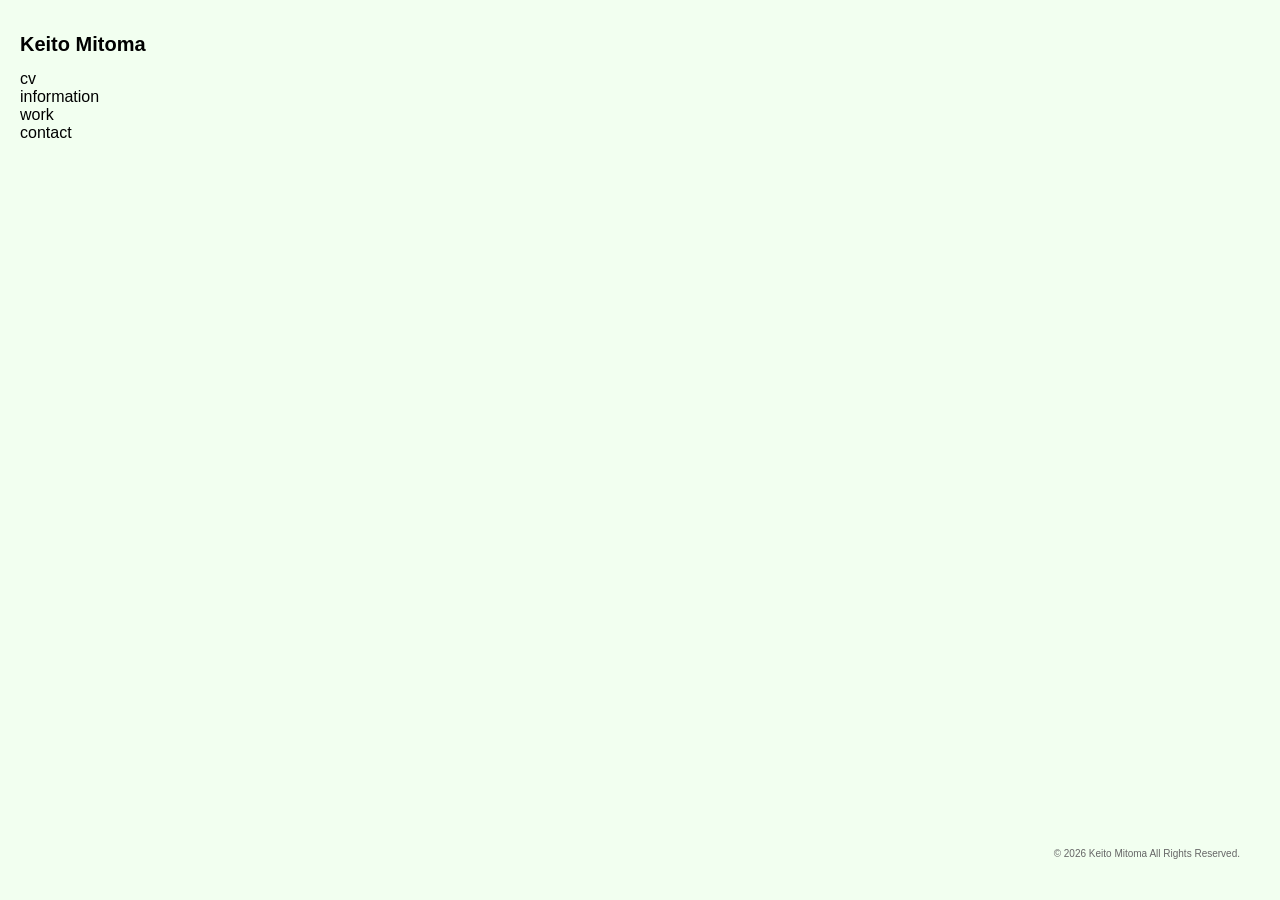
<file: index.html>
<!DOCTYPE html>
<html lang="ja">
<head>
    <meta charset="UTF-8">
    <meta http-equiv="X-UA-Compatible" content="IE=edge">
    <meta name="viewport" content="width=device-width, initial-scale=1.0">
    <meta name="description" content="三苫ケイト（Keito Mitoma）の作品・展示・プロフィールを紹介するウェブサイト。">

    <!-- ページのタイトル -->
    <title>Keito Mitoma | 三苫ケイト</title>
    <link rel="stylesheet" href="./css/style.css">
</head>


<h1>Keito Mitoma</h1>

<a href="about.html">cv</a>
<a href="info.html">information</a>
<a href="works.html">work</a>
<a href="contact.html">contact</a>


  
<br>
  <style>
html, body {
  height: 100%;
  margin: 0;
}

body {
  background-color: rgba(225, 255, 220, 0.425);
  display: flex;
  flex-direction: column;
  margin: 0;
  padding: 20px;
  box-sizing: border-box;
}



</style>
 <footer>
    <small>&copy; 2026 Keito Mitoma All Rights Reserved.</small>
  </footer>
</body>

</html>
</file>
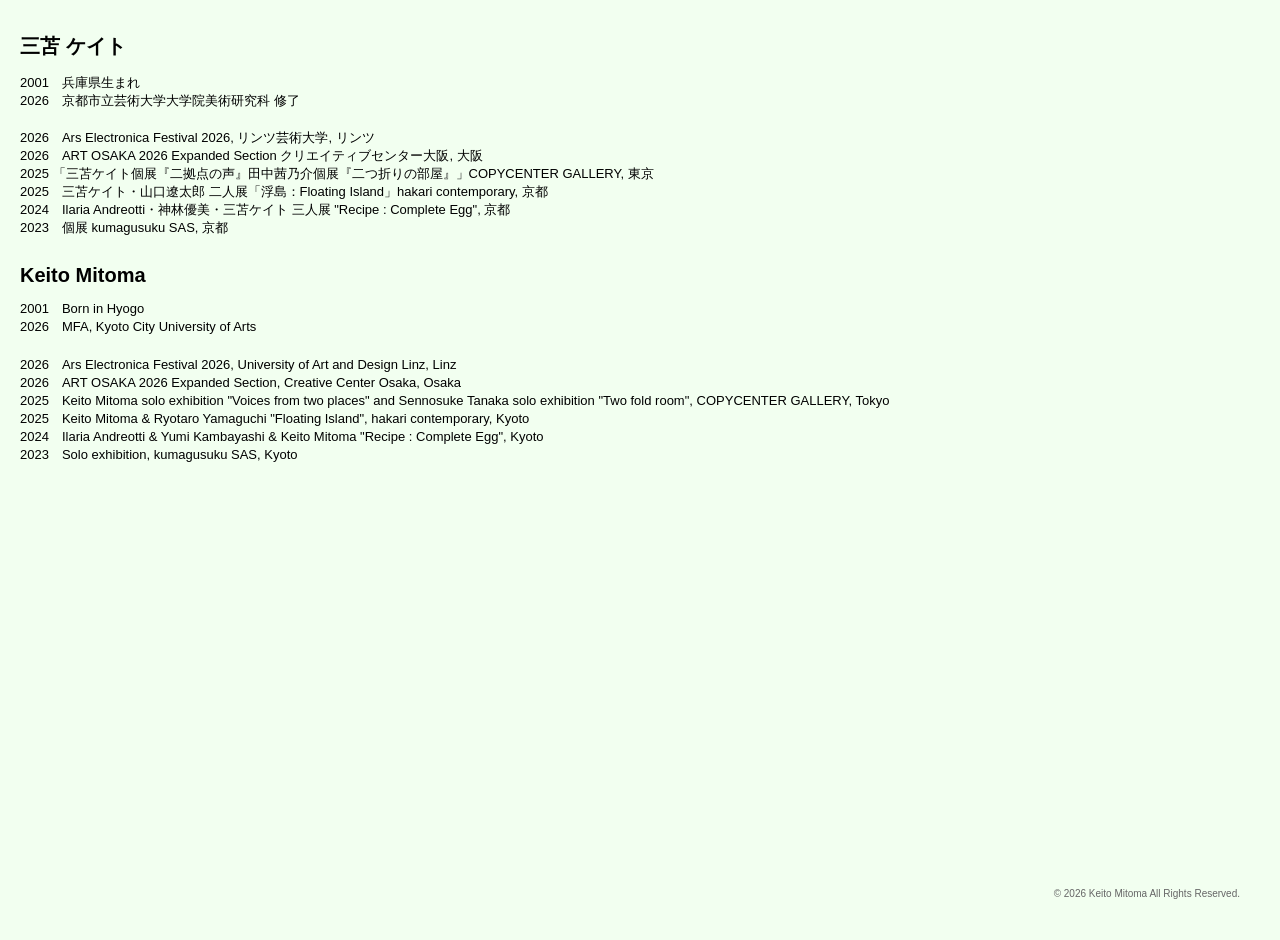
<file: about.html>
<!doctype html>
<html lang="ja">
  <head>
    <meta charset="UTF-8" />
    <meta http-equiv="X-UA-Compatible" content="IE=edge" />
    <meta name="viewport" content="width=device-width, initial-scale=1.0" />

    <!-- ページのタイトル -->
    <title>ポートフォリオサイト</title>
    <link rel="stylesheet" href="./css/style.css" />
  </head>

  <style>
    body {
      background-color: rgba(225, 255, 220, 0.425);
    }
  </style>

  <body>
    <!-- 自己紹介 日本語 -->
    <div class="cv">
      <h1>三苫 ケイト</h1>

      <p class="profile">
        2001　兵庫県生まれ
        <br />2026　京都市立芸術大学大学院美術研究科 修了
      </p>

      <p class="exhibitions">
        2026　Ars Electronica Festival 2026, リンツ芸術大学, リンツ
        <br />2026　ART OSAKA 2026 Expanded Section クリエイティブセンター大阪,
        大阪 <br />2025
        「三苫ケイト個展『二拠点の声』田中茜乃介個展『二つ折りの部屋』」COPYCENTER
        GALLERY, 東京 <br />2025　三苫ケイト・山口遼太郎 二人展「浮島：Floating
        Island」hakari contemporary, 京都 <br />2024　Ilaria
        Andreotti・神林優美・三苫ケイト 三人展 "Recipe : Complete Egg", 京都
        <br />2023　個展 kumagusuku SAS, 京都
      </p>
    </div>

    <!-- Biography / Exhibitions in English -->
    <div class="cv">
      <h1>Keito Mitoma</h1>

      <p class="profile">
        2001　Born in Hyogo
        <br />2026　MFA, Kyoto City University of Arts
      </p>

      <p class="exhibitions">
        2026　Ars Electronica Festival 2026, University of Art and Design Linz,
        Linz
        <br />2026　ART OSAKA 2026 Expanded Section, Creative Center Osaka,
        Osaka <br />2025　Keito Mitoma solo exhibition "Voices from two places"
        and Sennosuke Tanaka solo exhibition "Two fold room", COPYCENTER
        GALLERY, Tokyo <br />2025　Keito Mitoma & Ryotaro Yamaguchi "Floating
        Island", hakari contemporary, Kyoto <br />2024　Ilaria Andreotti & Yumi
        Kambayashi & Keito Mitoma "Recipe : Complete Egg", Kyoto
        <br />2023　Solo exhibition, kumagusuku SAS, Kyoto
      </p>
    </div>

    <footer>
      <small>&copy; 2026 Keito Mitoma All Rights Reserved.</small>
    </footer>
  </body>
</html>
</file>
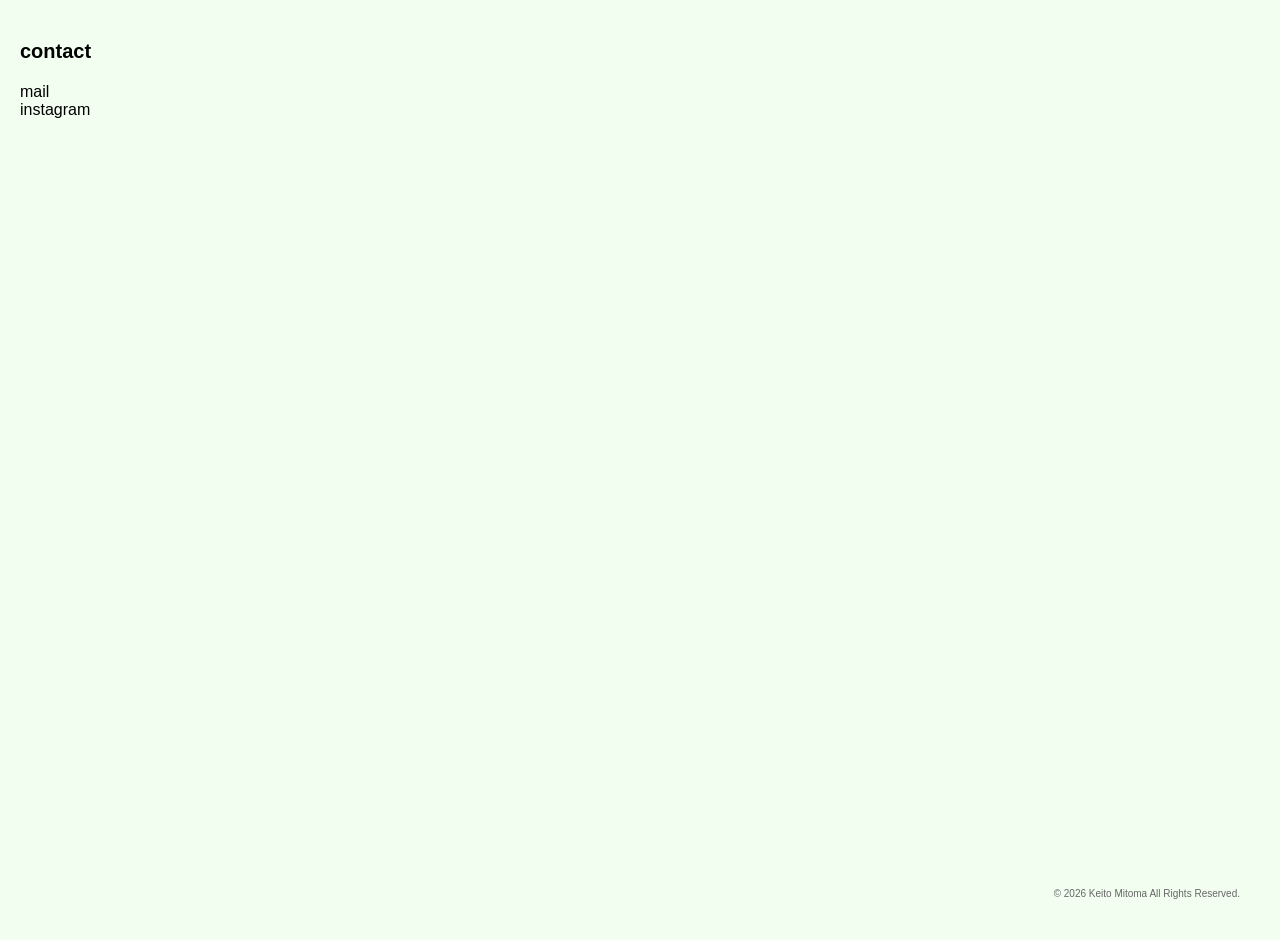
<file: contact.html>
<!DOCTYPE html>
<html lang="ja">

<head>
    <meta charset="UTF-8">
    <meta http-equiv="X-UA-Compatible" content="IE=edge">
    <meta name="viewport" content="width=device-width, initial-scale=1.0">

    <!-- ページのタイトル -->
    <title>ポートフォリオサイト</title>
    <link rel="stylesheet" href="./css/style.css">
</head>

<style>
  body {background-color: rgba(225, 255, 220, 0.425); }
</style>
  
   <!-- 連絡先-->
    <div class="contact">
        <h3>contact</h3>
        <a href="mailto:keitomitoma.info@gmail.com">mail</a>
        <br>
        <a href="https://www.instagram.com/keitomitoma/">instagram</a>
    </div>
    <footer>
    <small>&copy; 2026 Keito Mitoma All Rights Reserved.</small>
  </footer>

</body>

</html>
</file>
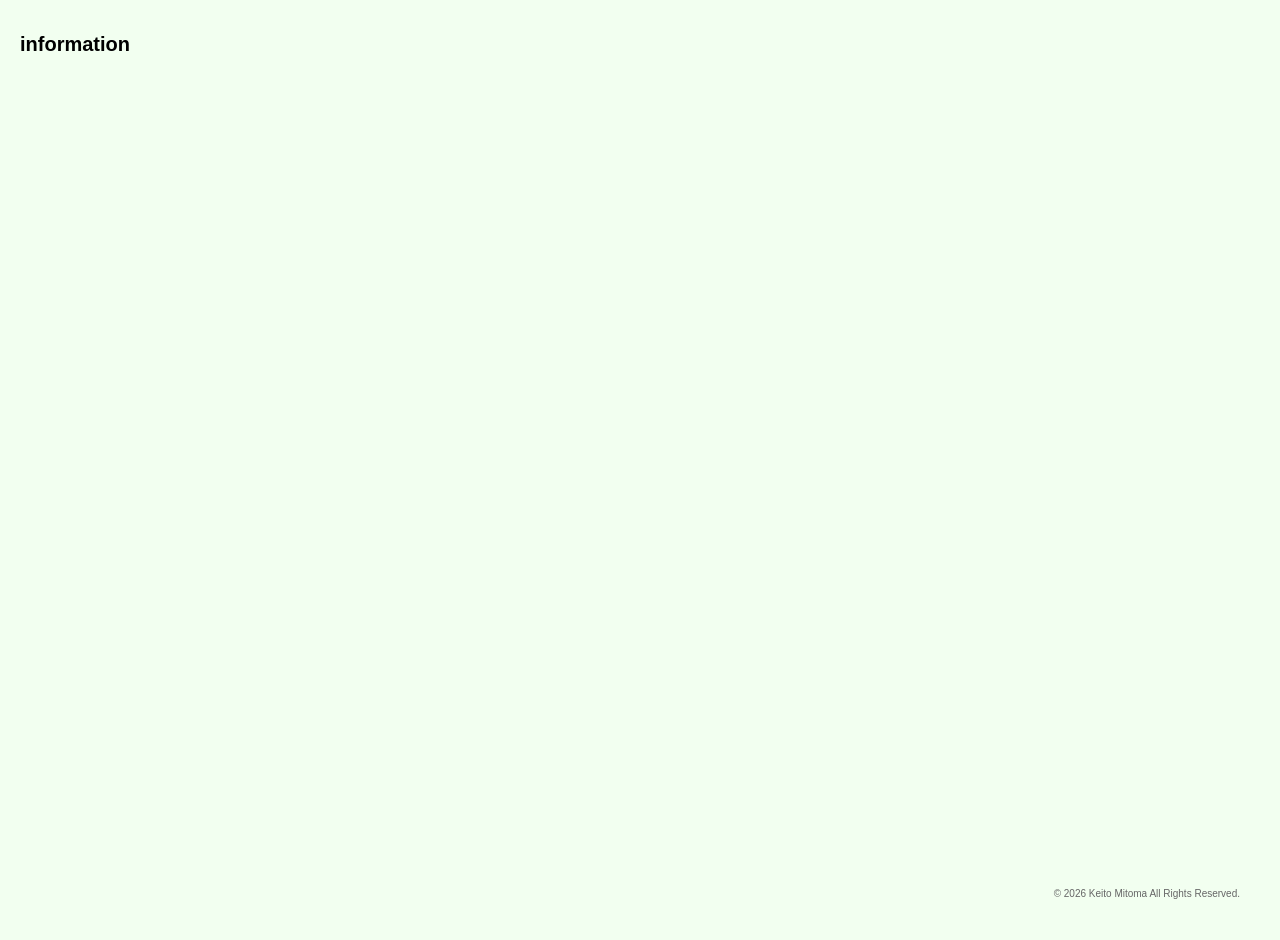
<file: info.html>
<!DOCTYPE html>
<html lang="ja">

<head>
    <meta charset="UTF-8">
    <meta http-equiv="X-UA-Compatible" content="IE=edge">
    <meta name="viewport" content="width=device-width, initial-scale=1.0">

    <!-- ページのタイトル -->
    <title>ポートフォリオサイト</title>
    <link rel="stylesheet" href="./css/style.css">
</head>

<style>
  body {background-color: rgba(225, 255, 220, 0.425); }
</style>
<h1>information</h1>
<br>
<a href=></a>
    
    
    <p>
    
</p>

<footer>
    <small>&copy; 2026 Keito Mitoma All Rights Reserved.</small>
  </footer>
</body>

</html>
</file>
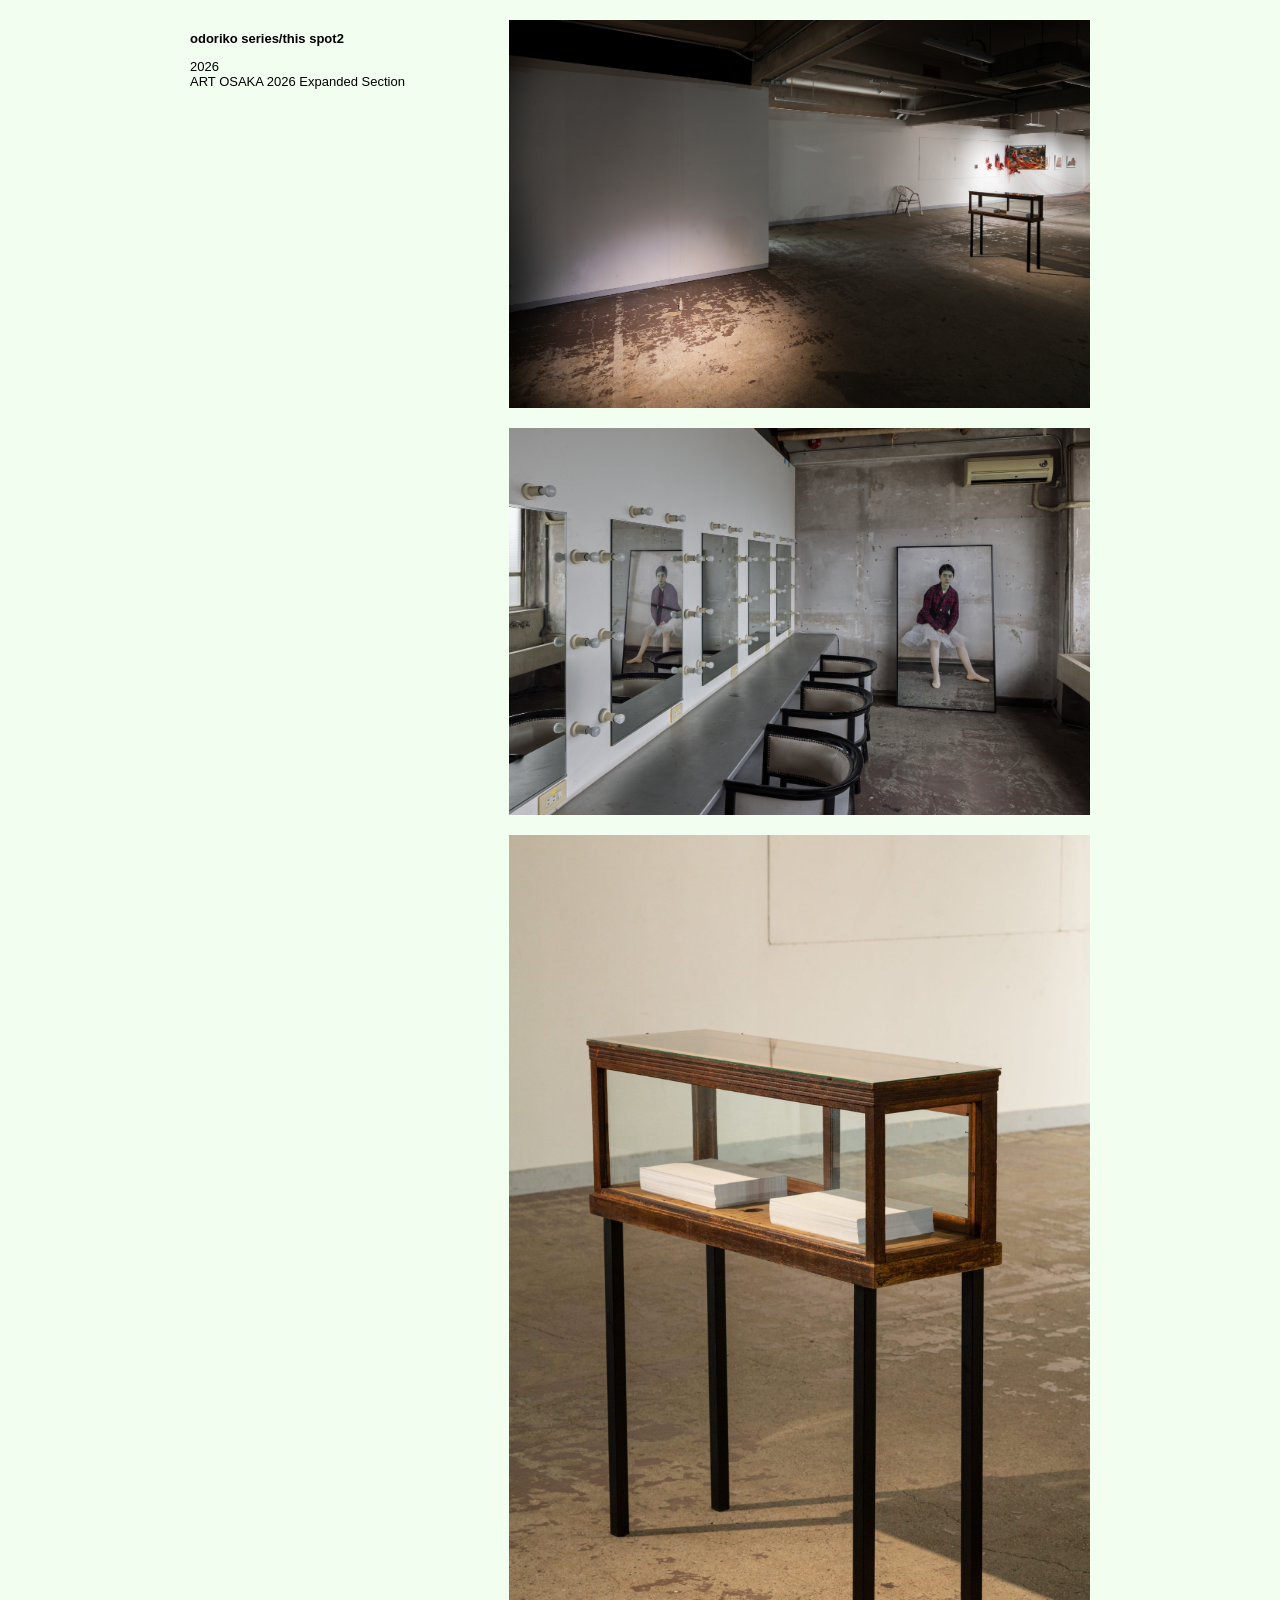
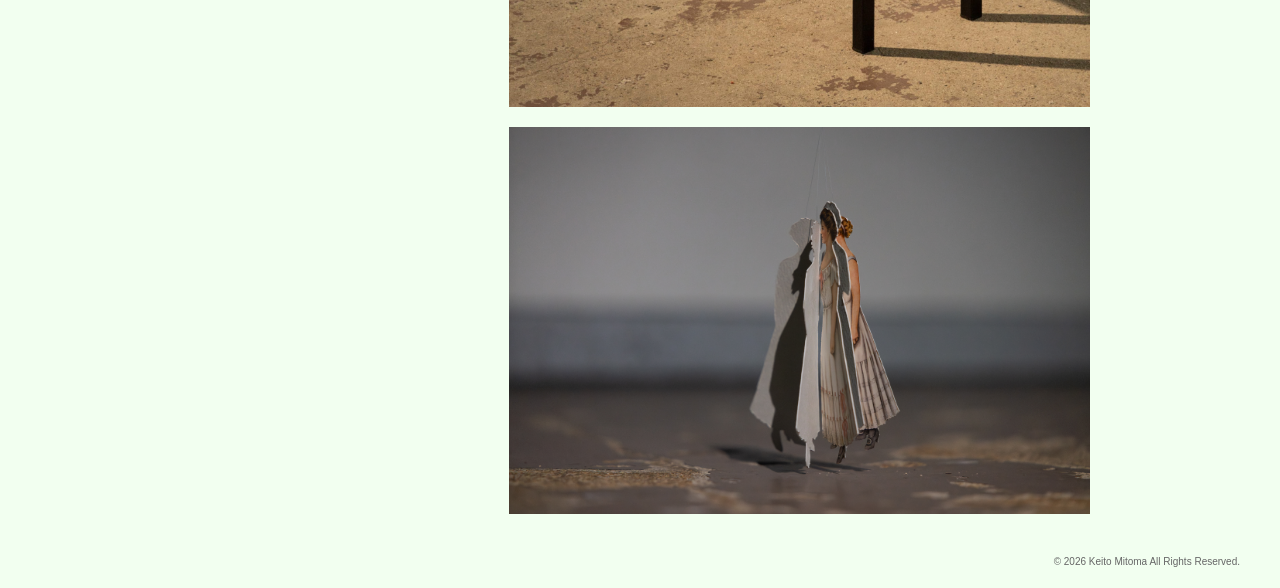
<file: work3.html>
<!doctype html>
<html lang="ja">
  <head>
    <meta charset="UTF-8" />
    <meta http-equiv="X-UA-Compatible" content="IE=edge" />
    <meta name="viewport" content="width=device-width, initial-scale=1.0" />

    <!-- ページのタイトル -->
    <title>ポートフォリオサイト</title>
    <link rel="stylesheet" href="./css/style.css" />
  </head>

  <style>
    body {
      background-color: rgba(225, 255, 220, 0.425);
    }
  </style>

  

  <body class="detail-page">
<div class="work-detail">
      <div class="container">
        <div class="script">
          <h2>odoriko series/this spot2</h2>
          <p>2026
              <br>ART OSAKA 2026 Expanded Section</p>
        </div>

        <div class="gallery">
          <img src="img/20260528arosaka_b_001.jpg" data-caption="「ART OSAKA 2026 Expanded Section」展示風景 撮影：Hyogo Mugyuda">
           <img src="img/20260528arosaka_b_003.jpg" data-caption="「odoriko series/this spot2」ループ映像（01:14, サイレント), 27インチモニター 撮影：Hyogo Mugyuda">
          <img src="img/p02-09-scaled.jpg" data-caption="「burning down the case」ガラスケース, B5コピー用紙, ループ音声 撮影： Taurabon">
          <img src="img/20260528arosaka_b_016.jpg" data-caption="「Lettie Lane Paper Dolls」ペーパードール, 厚紙, 糸 撮影：Hyogo Mugyuda">
        </div>
      </div>
    </div>
  </div>
</div>
   <footer>
    <small>&copy; 2026 Keito Mitoma All Rights Reserved.</small>
  </footer>
  <div id="modal" class="modal">
  <span class="close">&times;</span>
  <img class="modal-img" id="modalImg">
  <div class="caption" id="caption"></div>
</div>
<script src="work.js"></script>

  </body>
</html>
</file>
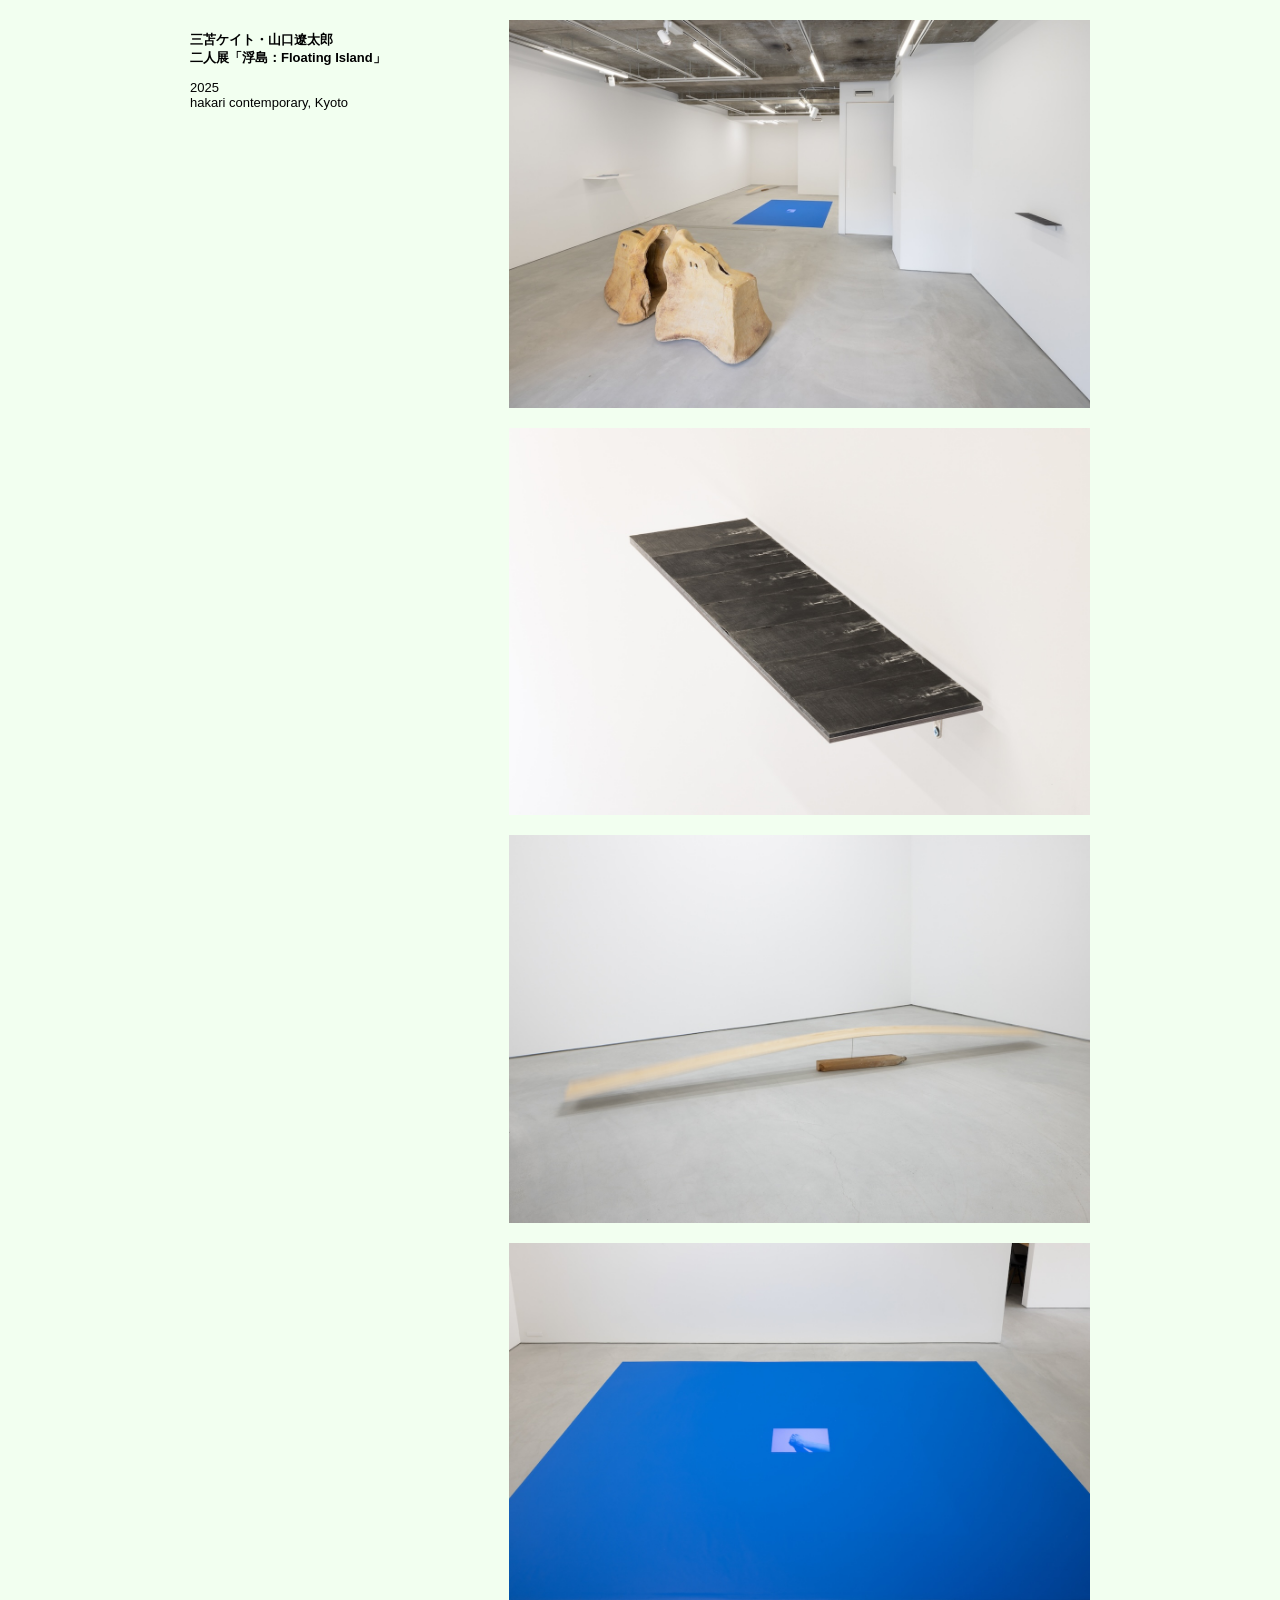
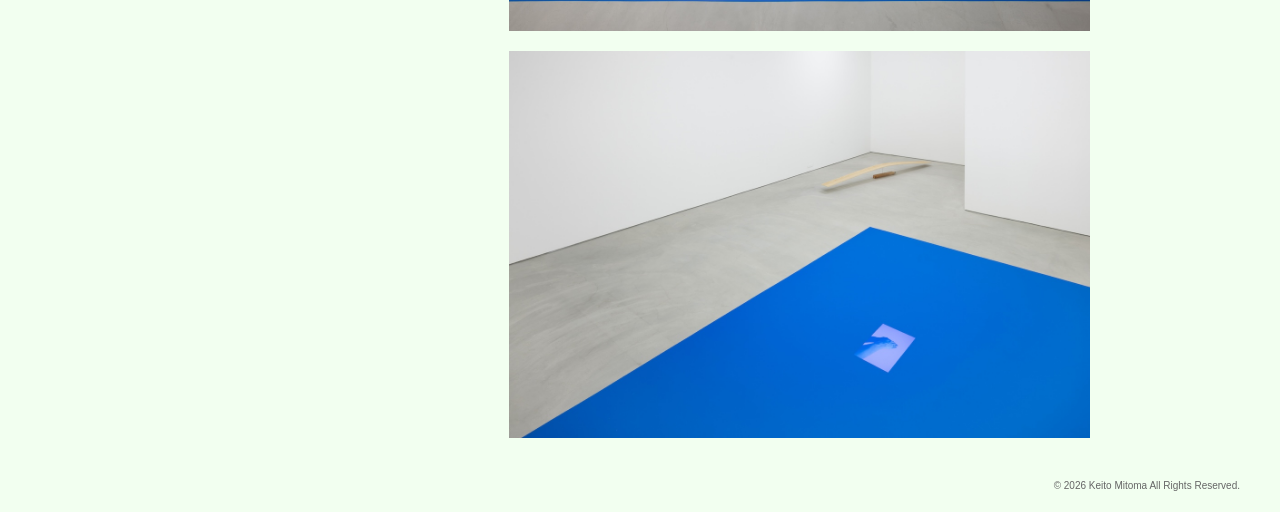
<file: work4.html>
<!doctype html>
<html lang="ja">
  <head>
    <meta charset="UTF-8" />
    <meta http-equiv="X-UA-Compatible" content="IE=edge" />
    <meta name="viewport" content="width=device-width, initial-scale=1.0" />

    <!-- ページのタイトル -->
    <title>ポートフォリオサイト</title>
    <link rel="stylesheet" href="./css/style.css" />
  </head>

  <style>
    body {
      background-color: rgba(225, 255, 220, 0.425);
    }
  </style>

  

  <body class="detail-page">
<div class="work-detail">
      <div class="container">
        <div class="script">
          <h2>三苫ケイト・山口遼太郎 
            <br>二人展「浮島：Floating
        Island」</h2>
          <p>2025
            <br />hakari contemporary, Kyoto </p>
        </div>

        <div class="gallery">
          <img src="img/20250317hkr_004.jpg"data-caption="三苫ケイト・山口遼太郎 二人展「浮島：Floating
        Island」展示風景　撮影：Hyogo Mugyuda">
         <img src="img/20250317hkr_020.jpg"data-caption="「untitled」2023 紙, アクリル, 鉛筆, 金具　撮影：Hyogo Mugyuda">
         <img src="img/20250317hkr_023.jpg"data-caption="「untitled」2023 プリント材, 木, 鉄　撮影：Hyogo Mugyuda">
         <img src="img/④断片について外側から話すのコピー.jpg"data-caption="「断片について外側から話す」2025 ループ映像(09:00, サイレント), ブルーシート　撮影：Hyogo Mugyuda">
         <img src="img/20250317hkr_027.jpg"data-caption="三苫ケイト・山口遼太郎 二人展「浮島：Floating
        Island」展示風景　撮影：Hyogo Mugyuda">
      </div>
    </div>
  </div>


</div>
   <footer>
    <small>&copy; 2026 Keito Mitoma All Rights Reserved.</small>
  </footer>
  <div id="modal" class="modal">
  <span class="close">&times;</span>
  <img class="modal-img" id="modalImg">
  <div class="caption" id="caption"></div>
</div>
<script src="work.js"></script>

  </body>
</html>
</file>
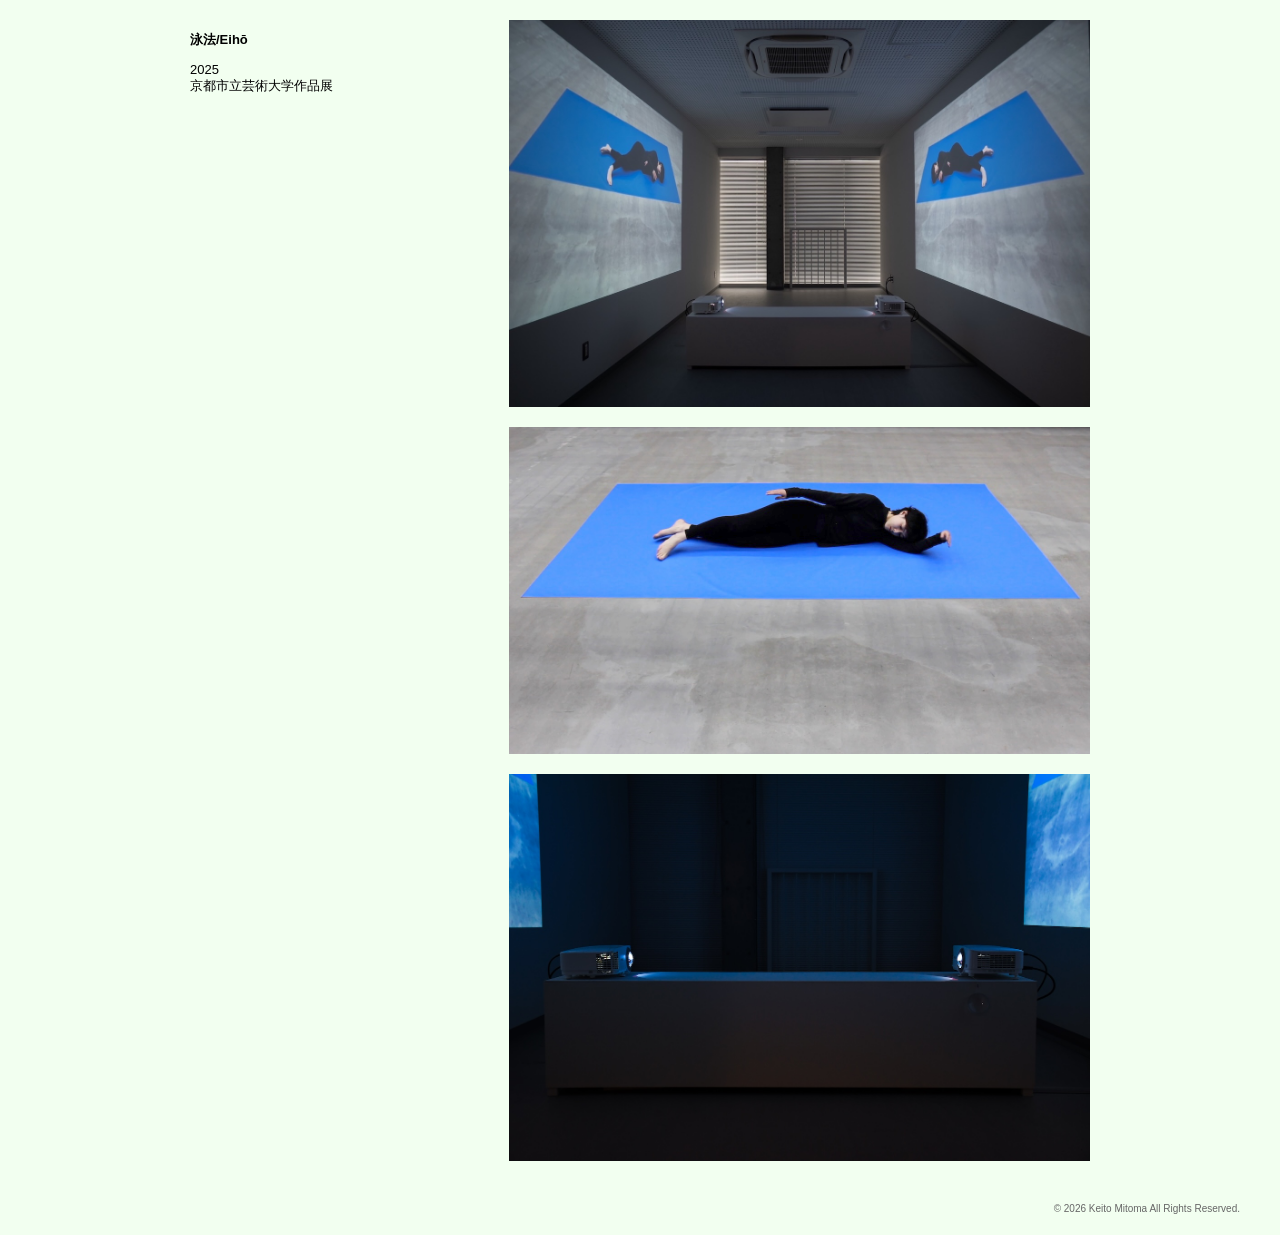
<file: work5.html>
<!doctype html>
<html lang="ja">
  <head>
    <meta charset="UTF-8" />
    <meta http-equiv="X-UA-Compatible" content="IE=edge" />
    <meta name="viewport" content="width=device-width, initial-scale=1.0" />

    <!-- ページのタイトル -->
    <title>ポートフォリオサイト</title>
    <link rel="stylesheet" href="./css/style.css" />
  </head>

  <style>
    body {
      background-color: rgba(225, 255, 220, 0.425);
    }
  </style>

  

  <body class="detail-page">
<div class="work-detail">
      <div class="container">
        <div class="script">
          <h2>泳法/Eihō</h2>
          <p>2025
            <br>京都市立芸術大学作品展
        </div>

        <div class="gallery">
           <img src="img/eiho.jpg" data-caption="「泳法/Eihō」ループ映像（01:11:43), ループ音声（03:18）撮影：Nanako Kato">
          <img src="img/泳法　カット１.jpg" data-caption="「泳法/Eihō」ループ映像（01:11:43), ループ音声（03:18）より抜粋">
          <img src="img/DSC_3732.jpg" data-caption="「泳法/Eihō」ループ映像（01:11:43), ループ音声（03:18）撮影：Sennosuke Tanaka">
        </div>
      </div>
    </div>
  </div>
</div>
   <footer>
    <small>&copy; 2026 Keito Mitoma All Rights Reserved.</small>
  </footer>
  <div id="modal" class="modal">
  <span class="close">&times;</span>
  <img class="modal-img" id="modalImg">
  <div class="caption" id="caption"></div>
</div>
<script src="work.js"></script>

  </body>
</html>
</file>
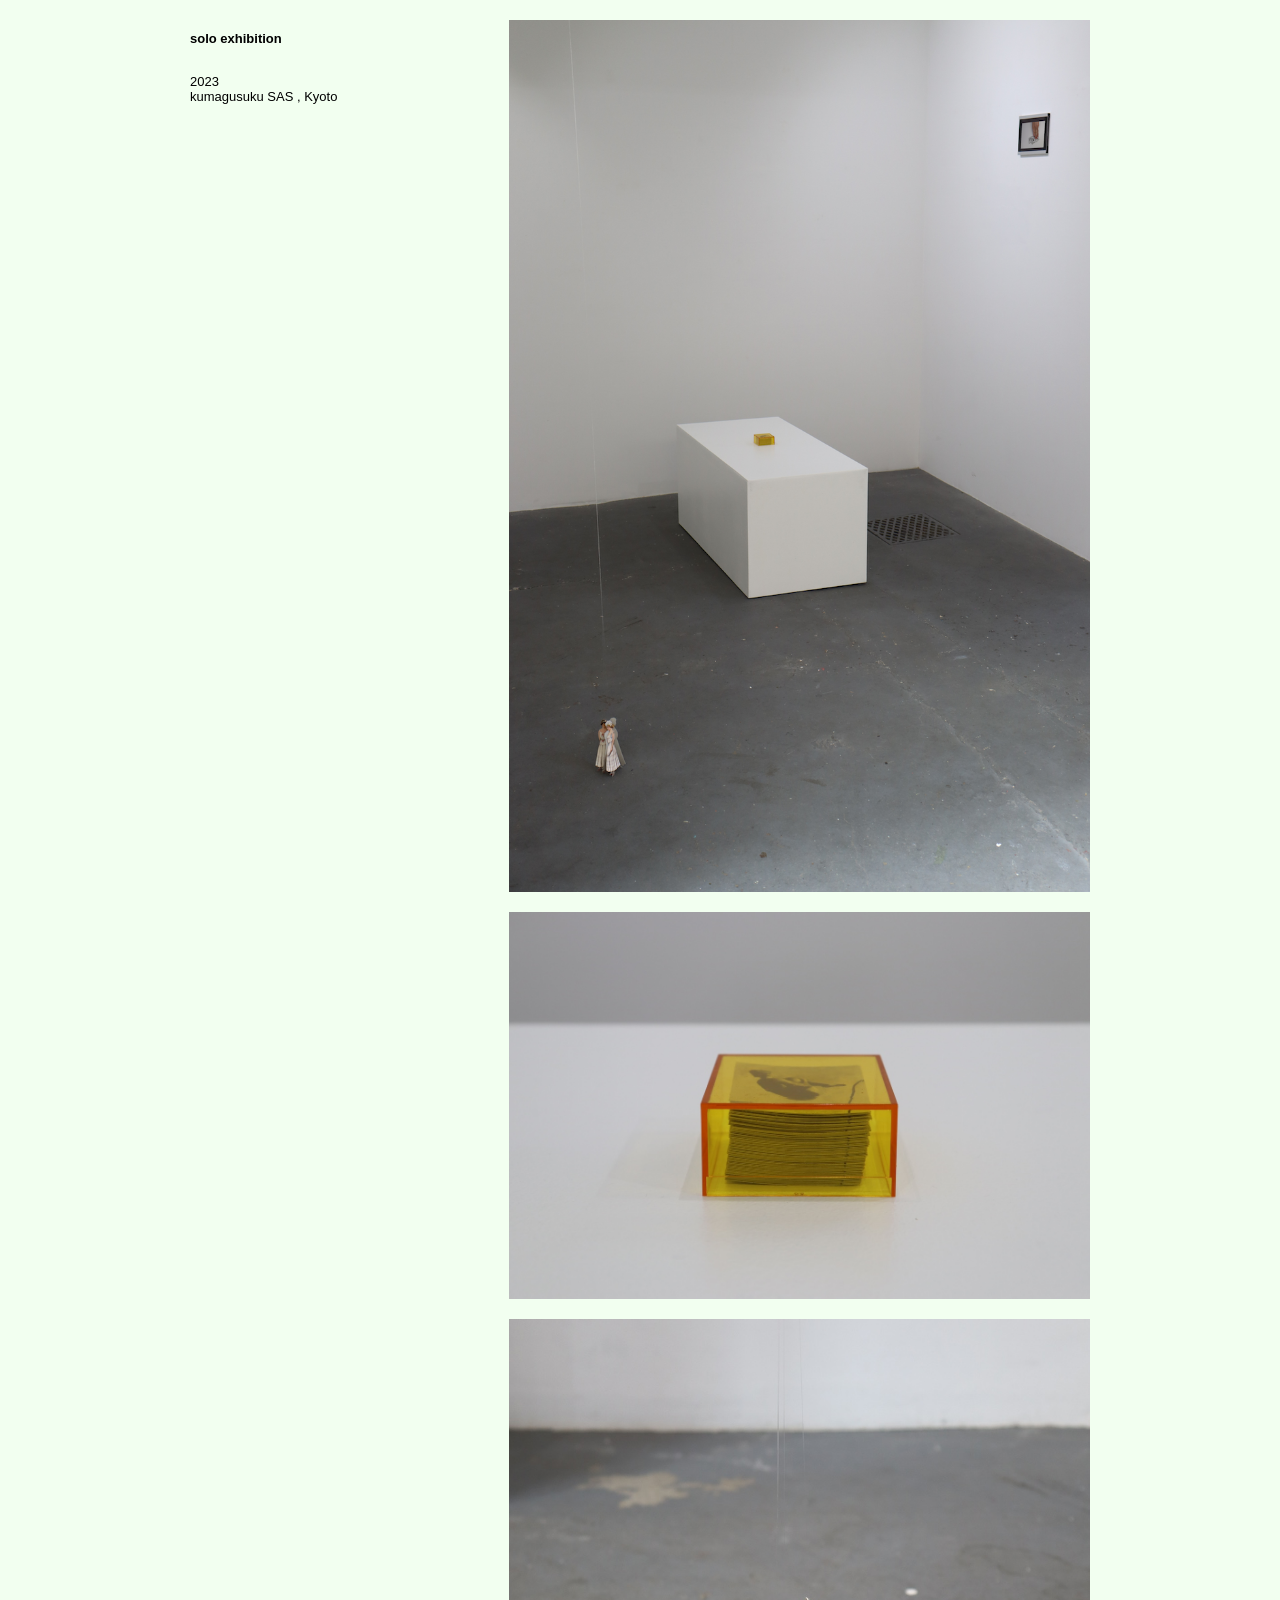
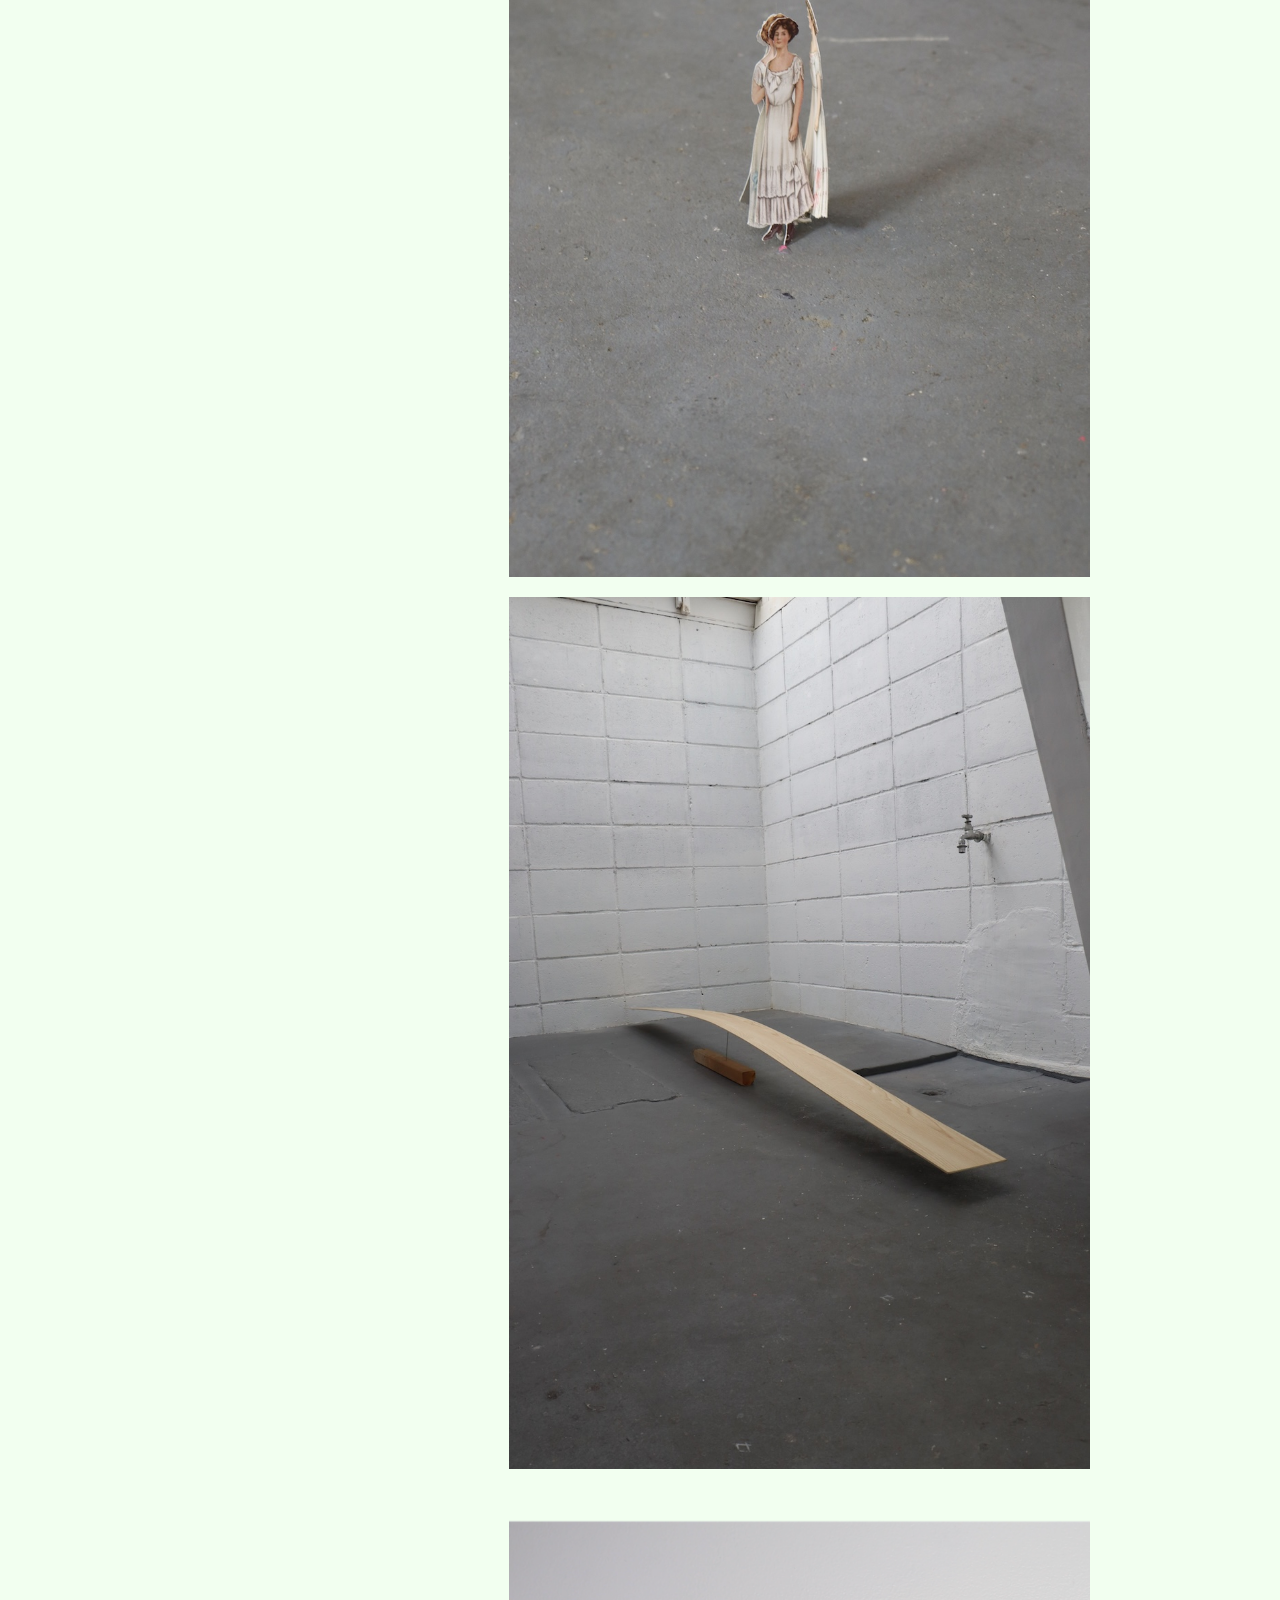
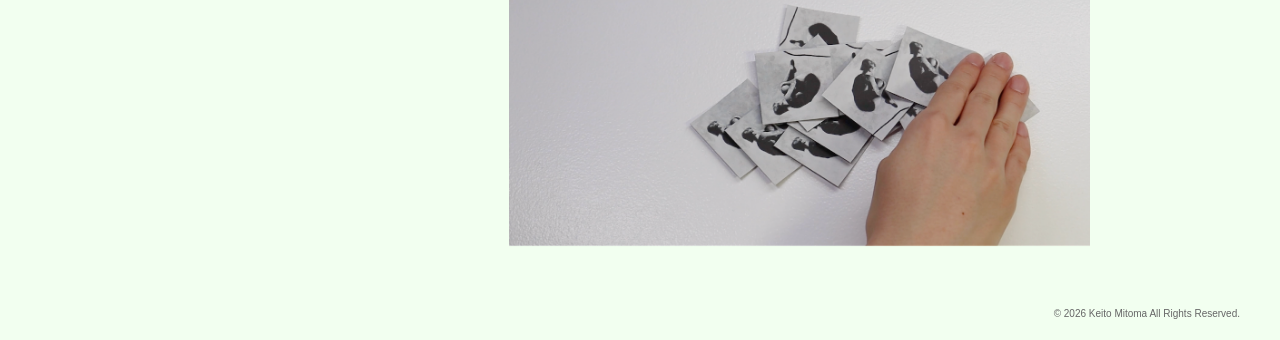
<file: work7.html>
<!doctype html>
<html lang="ja">
  <head>
    <meta charset="UTF-8" />
    <meta http-equiv="X-UA-Compatible" content="IE=edge" />
    <meta name="viewport" content="width=device-width, initial-scale=1.0" />

    <!-- ページのタイトル -->
    <title>ポートフォリオサイト</title>
    <link rel="stylesheet" href="./css/style.css" />
  </head>

  <style>
    body {
      background-color: rgba(225, 255, 220, 0.425);
    }
  </style>

  <body class="detail-page">
    <div class="work-detail">
      <div class="container">
        <div class="script">
          <h2>solo exhibition</h2>
          <p><br />2023 <br />kumagusuku SAS , Kyoto</p>
        </div>

        <div class="gallery">
          <img
            src="img/IMG1.png"
            data-caption="solo exhibition 展示風景　撮影：Keito Mitoma"
          />
          <img
            src="img/IMG_0239.JPG"
            data-caption="「untitled」プラスチックケース, 紙に着彩　撮影：Keito Mitoma"
          />
          <img
            src="img/IMG_0118.JPG"
            data-caption="「untitled」ペーパードール, 厚紙, 糸　撮影：Keito Mitoma"
          />

          <img
            src="img/IMG_0144.JPG"
            data-caption="「untitled」プリント材, 木, 鉄　撮影：Keito Mitoma"
          />
          <img
            src="img/スクリーンショット 2026-04-03 1.19.40.png"
            data-caption="「untitled」映像（11:30）より抜粋"
          />
        </div>
      </div>
    </div>
    <footer>
      <small>&copy; 2026 Keito Mitoma All Rights Reserved.</small>
    </footer>
    <div id="modal" class="modal">
      <span class="close">&times;</span>
      <img class="modal-img" id="modalImg" />
      <div class="caption" id="caption"></div>
    </div>
    <script src="work.js"></script>
  </body>
</html>
</file>
<file: css/style.css>
h1 {
  font-size: 20px;
}

h2 {
  font-size: 13px;
  font-weight: 600;
}

h3 {
  font-size: 20px;
}

h4 {
  font-size: 20px;
}

h5 {
  font-size: 15px;
}

p {
  font-size: 13px;
}

body {
  font-family: Arial, sans-serif;
  margin: 0;
  padding: 20px;
}

.cv .profile {
  margin-bottom: 1.5em;
}

.cv .exhibitions {
  margin-top: 0;
}

.portfolio {
  max-width: 800px;
  margin: 0 auto;
}

.work {
  margin-bottom: 60px;
}

/* 通常 */
.work img {
  width: 100%;
  height: auto;
  display: block;
  margin-bottom: 20px;
}
/* 一覧ページ（今まで通り） */
.work img {
  width: 100%;
}

.detail-page .work-detail {
  max-width: 900px;
  margin: 0 auto;
}

.detail-page .item {
  display: flex;
  gap: 50px;
}

.detail-page .item img {
  width: 500px;
}

@media (max-width: 767px) {
  .detail-page .item {
    flex-direction: column;
  }

  .detail-page .item img {
    width: 100%;
  }
}
.credit {
  text-align: right;
  font-size: 8px;
  color: #8f8f8f;
  margin-top: 2px;
  letter-spacing: 0.5px;
}
.work img {
  margin-bottom: 5px; /* クレジットとの距離調整 */
}

/* 小さい画像だけ別指定 */
.work img.small-img {
  width: 50%;
  display: block;
  margin: 40px auto;
}

.work h2 {
  font-size: 15px;
  margin: 10px 0;
}

a {
  color: black;
  text-decoration: none;
}

a:hover {
  opacity: 0.4;
}

a:visited {
  color: black;
}
.work p {
  font-size: 12px;
  color: black;
}
.gallery {
  width: 100%;
  max-width: 100%;
}
html,
body {
  height: 100%;
  margin: 0;
}

body {
  display: flex;
  flex-direction: column;
}
.container {
  max-width: 1100px; /* ←広げる */
  margin: 0 auto; /* ←中央に戻す（超重要） */
  display: flex;
  flex-direction: column;
  padding: 0 15px;
  gap: 20px;
}
@media (min-width: 768px) {
  .container {
    flex-direction: row;
    align-items: flex-start;
    gap: 40px;
    padding: 0;
    padding-left: 0;
  }
}
.gallery {
  width: 65%;
  display: block;
}

.script {
  width: 48%;
  text-align: left;
  max-width: 600px;
}

script p {
  line-height: 1.6;
}

footer {
  margin-top: auto; /* ←これで下に固定 */
  text-align: right;
  padding: 20px;
  font-size: 12px;
  color: #666;
}

.gallery img {
  width: 100%;
  max-width: 750px;
  display: block;
  margin: 0 auto 20px auto;
}
/* モーダル全体 */
.modal {
  display: none;
  position: fixed;
  z-index: 999;
  inset: 0;
  background: rgba(0, 0, 0, 0.9);

  justify-content: flex-start; /* ←上寄せ */
  align-items: center; /* ←中央 */
  flex-direction: column;
  padding-top: 5%; /* ←少し上から余白 */
}
/* 拡大画像 */
.modal-img {
  display: block;
  max-width: 90%;
  max-height: 90%;
  margin: 0%;
}

/* 閉じるボタン */
.close {
  position: absolute;
  top: 15px;
  right: 30px;
  color: rgb(181, 181, 181);
  font-size: 30px;
  cursor: pointer;
}
.caption {
  margin-top: 20px;
  width: 100%; /* ←画面幅いっぱい */
  padding-right: 30px; /* ←右端から少し余白 */
  color: rgb(181, 181, 181);
  font-size: 12px;
  text-align: right; /* ←右端に寄せる */
}
@media (max-width: 767px) {
  body {
    padding: 16px;
  }
  .caption {
    padding-right: 20px;
  }
}
.gallery img {
  cursor: pointer;
  transition: 0.3s;
  width: 100%;
  max-width: 100%;
  margin: 0 auto 20px auto;
  display: block;
}

.gallery img:hover {
  opacity: 0.8;
  transform: scale(1.02);
}
.container {
  margin: 0 auto;
  padding: 0;
}
.gallery {
  width: 100%;
}
script {
  padding: 0;
  width: 100%;
  max-width: 100%;
}
.pdf-link {
  margin-top: 20px;
  font-size: 13px;
}
.work img {
  width: 100%;
  max-width: 100%;
}
.pdf-link a {
  text-decoration: underline;
  color: #333;
}

.pdf-link a:hover {
  opacity: 0.6;
}
@media (max-width: 767px) {
  .portfolio {
    padding: 0;
  }

  h2 {
    line-height: 1.4;
  }

  p {
    line-height: 1.6;
  }

  .work p {
    word-break: break-word;
  }
}
@media (max-width: 767px) {
  .script {
    width: 100%;
    max-width: 100%;
  }
}
/* 通常（PC）では改行しない */
.sp-br {
  display: none;
}

/* スマホだけ改行する */
@media (max-width: 767px) {
  .sp-br {
    display: block;
  }
}
</file>
